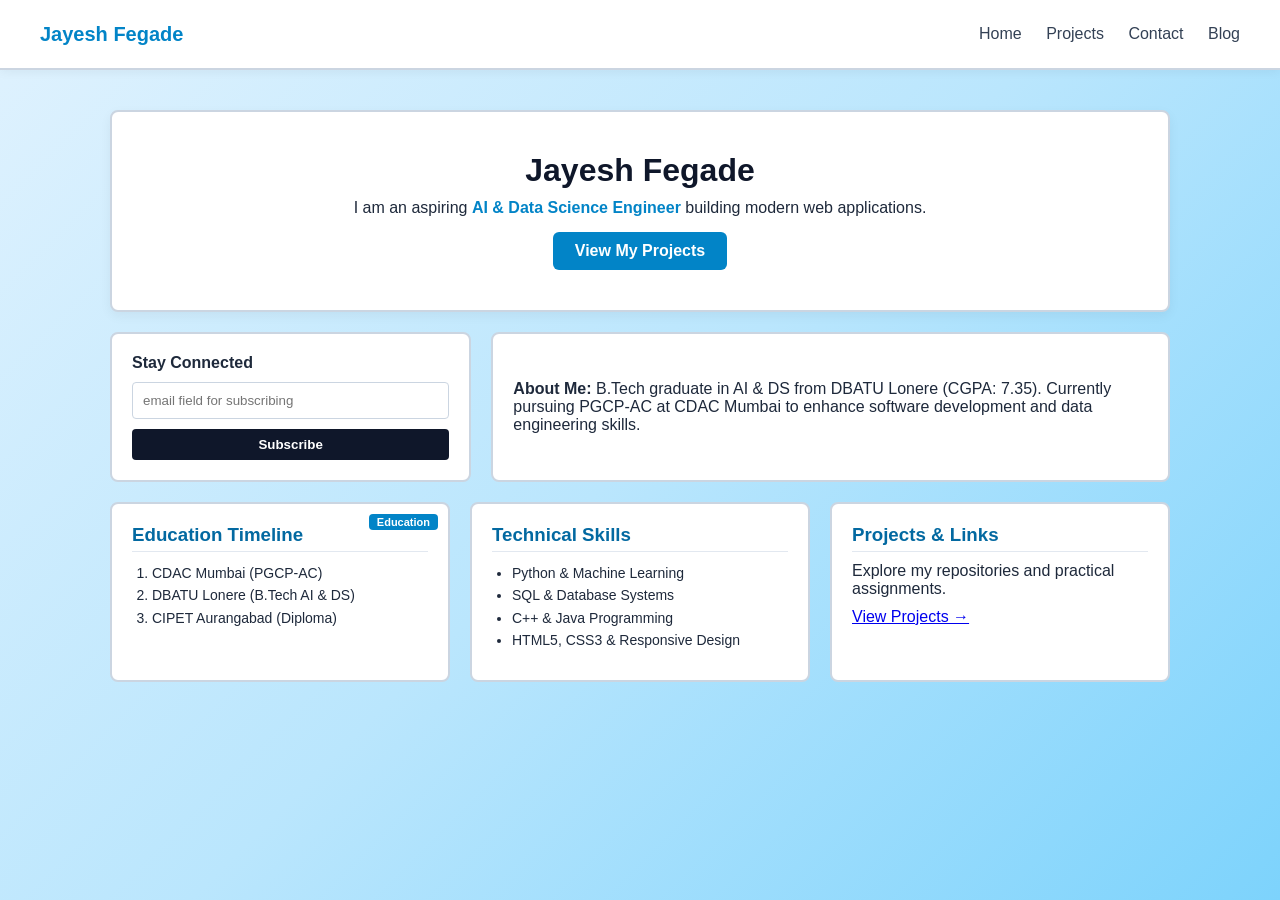
<file: Jayesh_Assignment1/Portfolio/index.html>
<!DOCTYPE html>
<html lang="en">
<head>
    <meta charset="UTF-8">
    <meta name="viewport" content="width=device-width, initial-scale=1.0">
    <title>Jayesh Fegade - Portfolio</title>
    <link rel="stylesheet" href="style.css">
</head>
<body>
    <!-- Header with logo and navigation -->
    <header id="main-nav">
        <div class="logo">
            <span>Jayesh Fegade</span>
        </div>
        <nav class="nav-links">
            <a href="index.html">Home</a>
            <a href="projects.html">Projects</a>
            <a href="contact.html">Contact</a>
            <a href="blog.html">Blog</a>
        </nav>
    </header>

    <div class="main-container">
        <!-- Hero Section -->
        <section class="hero-section">
            <h1>Jayesh Fegade</h1>
            <p>I am an aspiring <span class="highlight">AI & Data Science Engineer</span> building modern web applications.</p>
            <a href="projects.html" class="hero-btn">View My Projects</a>
        </section>

        <!-- Middle Row: Email Subscribe & About Me -->
        <section class="middle-row">
            <div class="subscribe-box">
                <p><strong>Stay Connected</strong></p>
                <input type="email" placeholder="email field for subscribing">
                <button class="sub-btn">Subscribe</button>
            </div>
            <div class="about-wide-box">
                <p><strong>About Me:</strong> B.Tech graduate in AI & DS from DBATU Lonere (CGPA: 7.35). Currently pursuing PGCP-AC at CDAC Mumbai to enhance software development and data engineering skills.</p>
            </div>
        </section>

        <!-- Card Row: 3 Cards side by side -->
        <section class="card-row">
            <div class="card relative-card">
                <span class="badge">Education</span>
                <h3>Education Timeline</h3>
                <ol>
                    <li>CDAC Mumbai (PGCP-AC)</li>
                    <li>DBATU Lonere (B.Tech AI & DS)</li>
                    <li>CIPET Aurangabad (Diploma)</li>
                </ol>
            </div>
            <div class="card">
                <h3>Technical Skills</h3>
                <ul>
                    <li>Python & Machine Learning</li>
                    <li>SQL & Database Systems</li>
                    <li>C++ & Java Programming</li>
                    <li>HTML5, CSS3 & Responsive Design</li>
                </ul>
            </div>
            <div class="card">
                <h3>Projects & Links</h3>
                <p>Explore my repositories and practical assignments.</p>
                <p style="margin-top: 10px;"><a href="projects.html">View Projects &rarr;</a></p>
            </div>
        </section>
    </div>
</body>
</html>
</file>
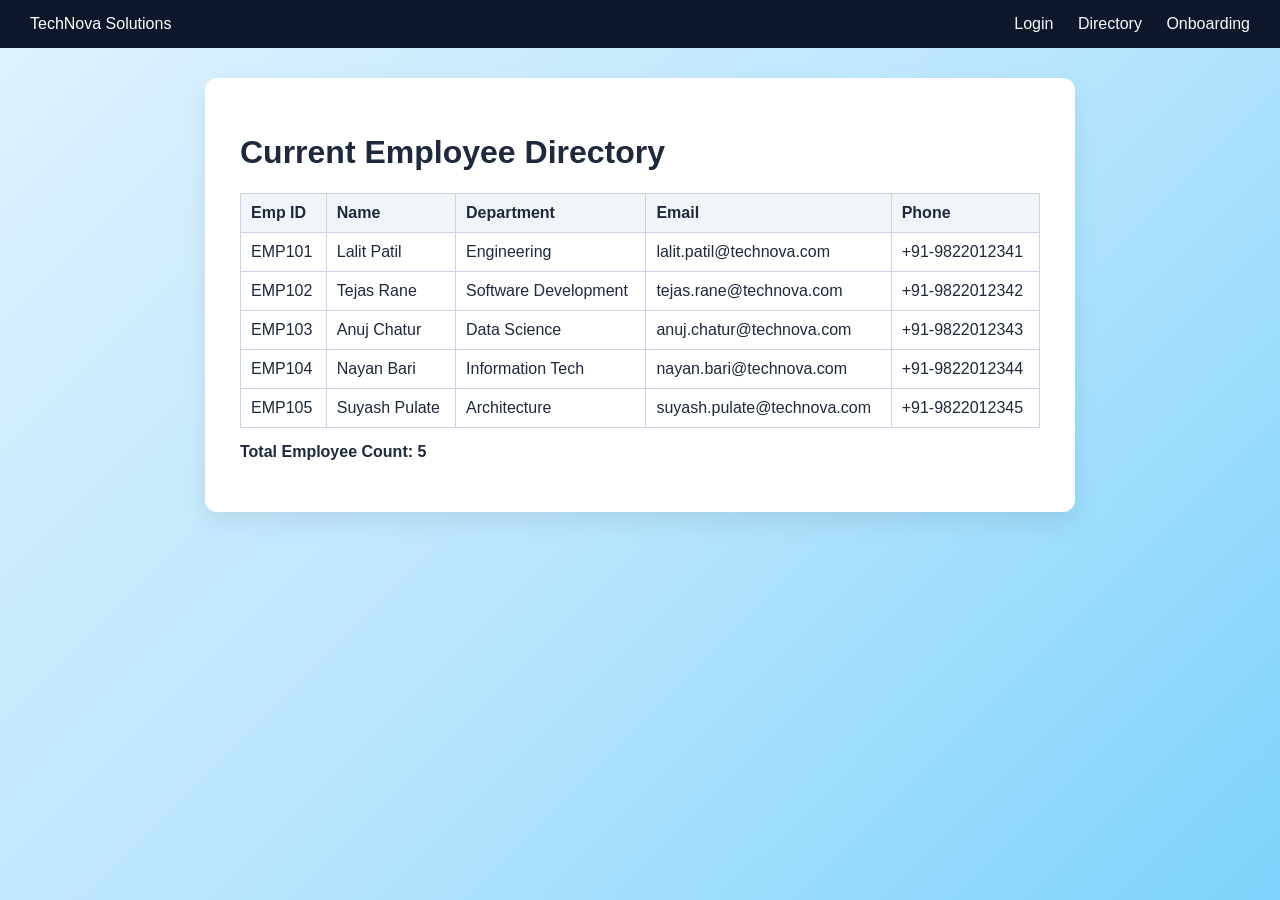
<file: Jayesh_Assignment1/hr-portal/directory.html>
<!DOCTYPE html>
<html lang="en">
<head>
    <meta charset="UTF-8">
    <title>TechNova - Employee Directory</title>
    <link rel="stylesheet" href="style.css">
</head>
<body>
    <header class="portal-nav">
        <div class="brand">TechNova Solutions</div>
        <nav>
            <a href="login.html">Login</a>
            <a href="directory.html">Directory</a>
            <a href="onboarding.html">Onboarding</a>
        </nav>
    </header>

    <main class="portal-content">
        <h1>Current Employee Directory</h1>
        
        <table class="directory-table">
            <thead>
                <tr>
                    <th>Emp ID</th>
                    <th>Name</th>
                    <th>Department</th>
                    <th>Email</th>
                    <th>Phone</th>
                </tr>
            </thead>
            <tbody>
                <tr><td>EMP101</td><td>Lalit Patil</td><td>Engineering</td><td>lalit.patil@technova.com</td><td>+91-9822012341</td></tr>
                <tr><td>EMP102</td><td>Tejas Rane</td><td>Software Development</td><td>tejas.rane@technova.com</td><td>+91-9822012342</td></tr>
                <tr><td>EMP103</td><td>Anuj Chatur</td><td>Data Science</td><td>anuj.chatur@technova.com</td><td>+91-9822012343</td></tr>
                <tr><td>EMP104</td><td>Nayan Bari</td><td>Information Tech</td><td>nayan.bari@technova.com</td><td>+91-9822012344</td></tr>
                <tr><td>EMP105</td><td>Suyash Pulate</td><td>Architecture</td><td>suyash.pulate@technova.com</td><td>+91-9822012345</td></tr>
            </tbody>
        </table>

        <p class="total-summary">Total Employee Count: 5</p>
    </main>
</body>
</html>
</file>
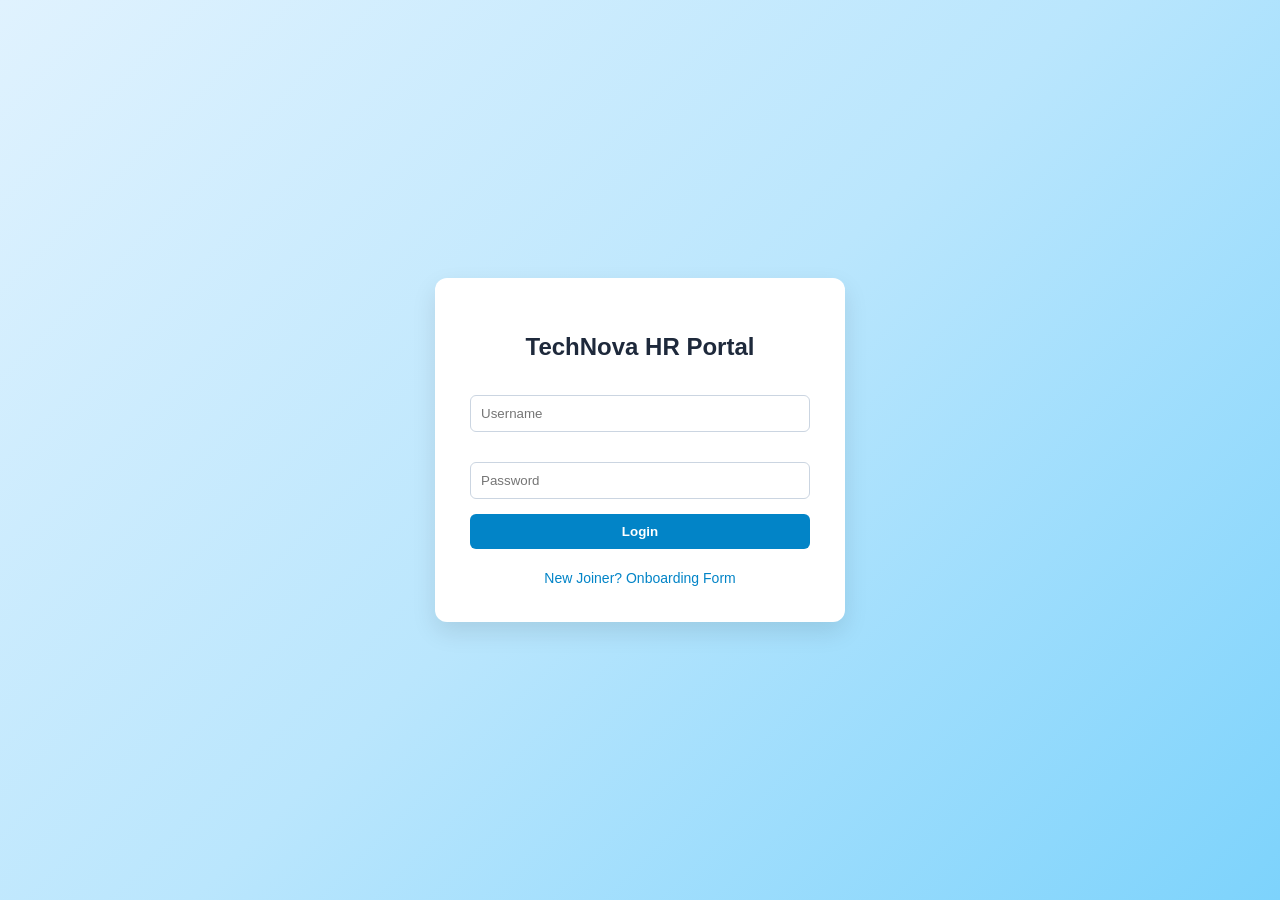
<file: Jayesh_Assignment1/hr-portal/login.html>
<!DOCTYPE html>
<html lang="en">
<head>
    <meta charset="UTF-8">
    <title>TechNova Solutions - HR Login</title>
    <link rel="stylesheet" href="style.css">
</head>
<body class="login-page">
    <div class="login-card">
        <h2>TechNova HR Portal</h2>
        <form action="directory.html" method="POST">
            <input type="text" class="custom-input" placeholder="Username" required>
            <input type="password" class="custom-input" placeholder="Password" required>
            <button type="submit" id="btn-login">Login</button>
        </form>
        <div class="signup-link">
            <a href="onboarding.html" class="no-underline">New Joiner? Onboarding Form</a>
        </div>
    </div>
</body>
</html>
</file>
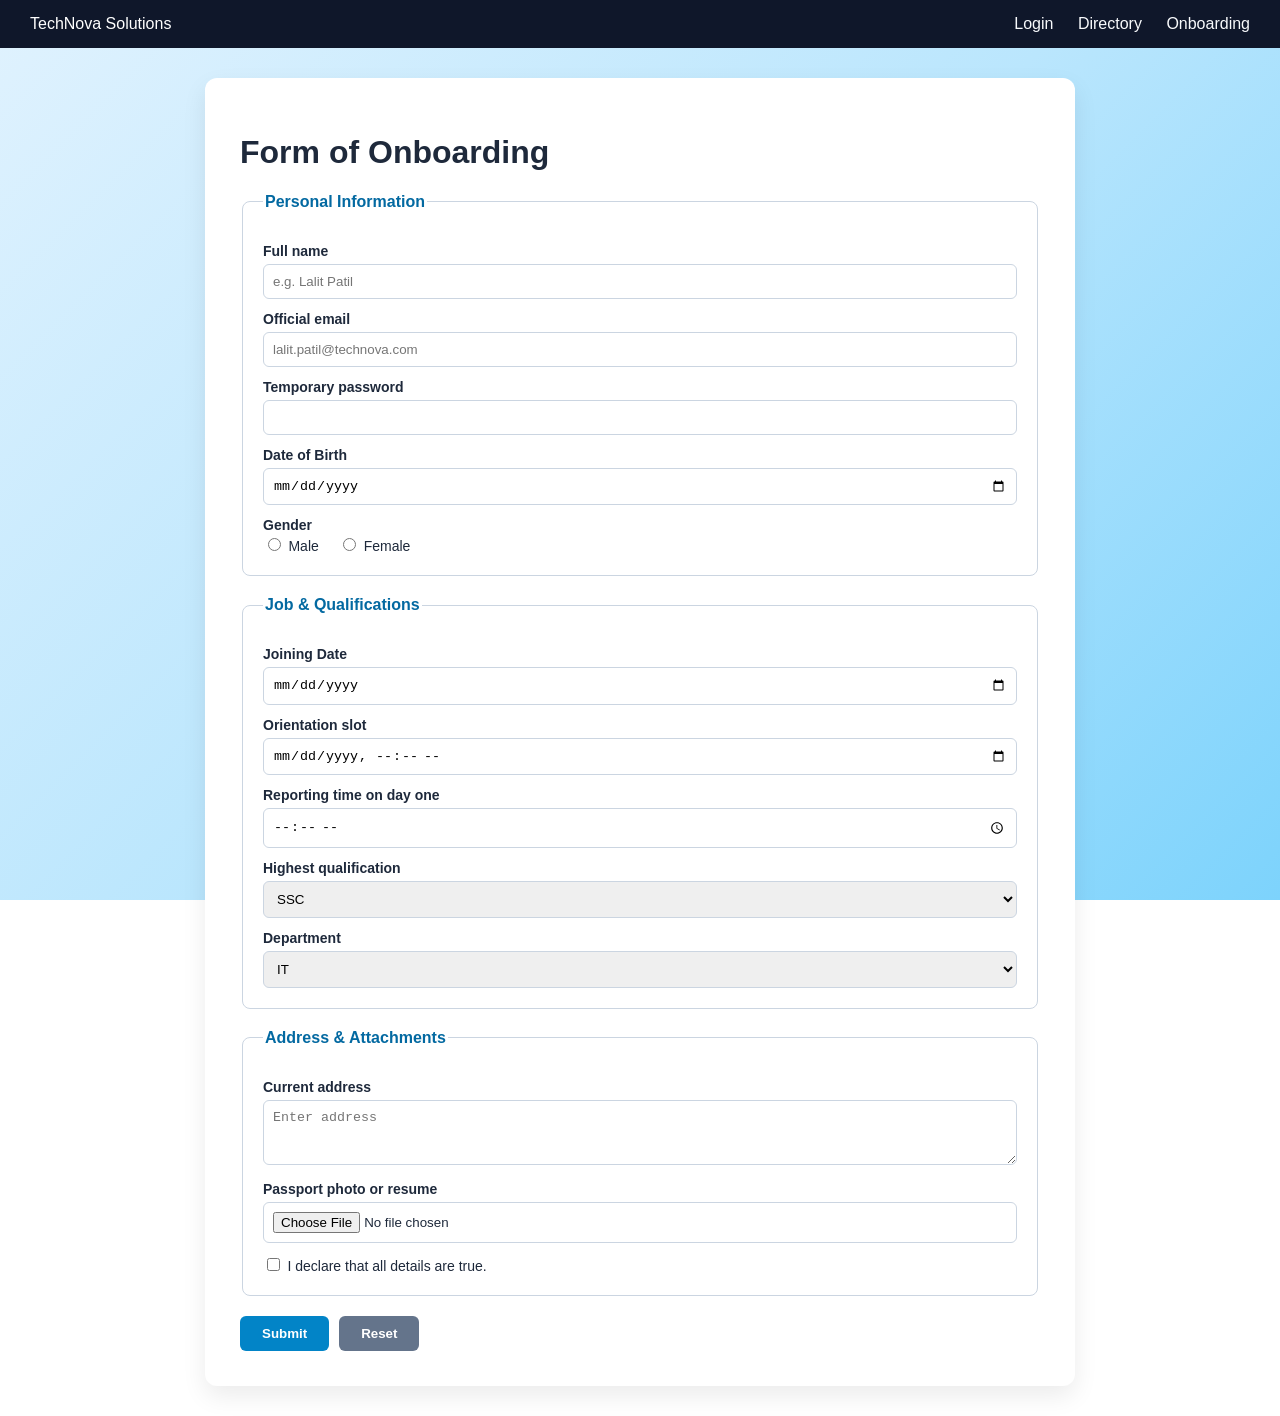
<file: Jayesh_Assignment1/hr-portal/onboarding.html>
<!DOCTYPE html>
<html lang="en">
<head>
    <meta charset="UTF-8">
    <title>TechNova - New Joiner Onboarding</title>
    <link rel="stylesheet" href="style.css">
</head>
<body>
    <header class="portal-nav">
        <div class="brand">TechNova Solutions</div>
        <nav>
            <a href="login.html">Login</a>
            <a href="directory.html">Directory</a>
            <a href="onboarding.html">Onboarding</a>
        </nav>
    </header>

    <main class="portal-content">
        <h1>Form of Onboarding</h1>
        
        <form action="http://localhost/onboard_submit" method="POST">
            <fieldset>
                <legend>Personal Information</legend>
                
                <label for="full-name">Full name</label>
                <input type="text" id="full-name" name="full_name" placeholder="e.g. Lalit Patil" required>

                <label for="official-email">Official email</label>
                <input type="email" id="official-email" name="official_email" placeholder="lalit.patil@technova.com" required>

                <label for="temp-pass">Temporary password</label>
                <input type="password" id="temp-pass" name="temp_password" required>

                <label for="dob">Date of Birth</label>
                <input type="date" id="dob" name="dob" required>

                <label>Gender</label>
                <input type="radio" id="g-male" name="gender" value="male">
                <label for="g-male" class="inline">Male</label>
                <input type="radio" id="g-female" name="gender" value="female">
                <label for="g-female" class="inline">Female</label>
            </fieldset>

            <fieldset>
                <legend>Job & Qualifications</legend>

                <label for="joining-date">Joining Date</label>
                <input type="date" id="joining-date" name="joining_date" required>

                <label for="orientation-slot">Orientation slot</label>
                <input type="datetime-local" id="orientation-slot" name="orientation_slot">

                <label for="reporting-time">Reporting time on day one</label>
                <input type="time" id="reporting-time" name="reporting_time">

                <label for="qualification">Highest qualification</label>
                <select id="qualification" name="qualification">
                    <option value="ssc">SSC</option>
                    <option value="diploma">Diploma</option>
                    <option value="btech">B.Tech / B.E.</option>
                    <option value="mtech">M.Tech</option>
                </select>

                <label for="department">Department</label>
                <select id="department" name="department">
                    <option value="it">IT</option>
                    <option value="hr">Human Resources</option>
                    <option value="data">Data Science</option>
                    <option value="ops">Operations</option>
                </select>
            </fieldset>

            <fieldset>
                <legend>Address & Attachments</legend>

                <label for="address">Current address</label>
                <textarea id="address" name="address" rows="3" placeholder="Enter address"></textarea>

                <label for="resume-upload">Passport photo or resume</label>
                <input type="file" id="resume-upload" name="resume_upload">

                <div style="margin-top: 10px;">
                    <input type="checkbox" id="declaration" name="declaration" required>
                    <label for="declaration" class="inline">I declare that all details are true.</label>
                </div>
            </fieldset>

            <div class="button-group">
                <button type="submit" class="btn-portal">Submit</button>
                <button type="reset" class="btn-portal btn-reset">Reset</button>
            </div>
        </form>
    </main>
</body>
</html>
</file>
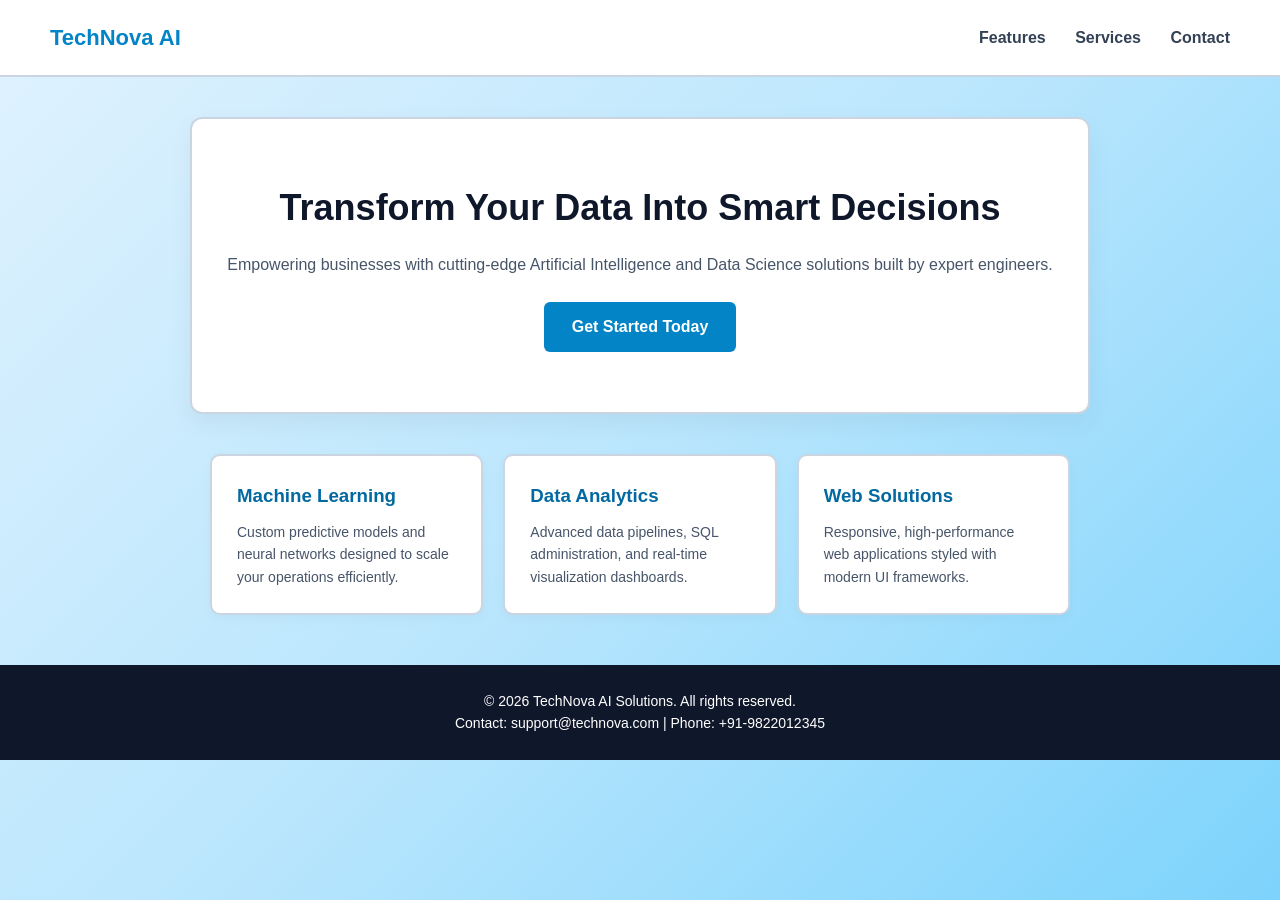
<file: Jayesh_Assignment1/landing-page/landing.html>
<!DOCTYPE html>
<html lang="en">
<head>
    <meta charset="UTF-8">
    <meta name="viewport" content="width=device-width, initial-scale=1.0">
    <title>TechNova AI Solutions - Landing Page</title>
    <link rel="stylesheet" href="landing.css">
</head>
<body>

    <!-- Header Navigation -->
    <header class="landing-header">
        <div class="logo">TechNova AI</div>
        <nav class="nav-links">
            <a href="#features">Features</a>
            <a href="#services">Services</a>
            <a href="#contact">Contact</a>
        </nav>
    </header>

    <!-- Hero Section -->
    <section class="hero">
        <h1>Transform Your Data Into Smart Decisions</h1>
        <p>Empowering businesses with cutting-edge Artificial Intelligence and Data Science solutions built by expert engineers.</p>
        <a href="#contact" class="cta-btn">Get Started Today</a>
    </section>

    <!-- Features / Highlights Section -->
    <section class="features-container" id="features">
        <div class="feature-card">
            <h3>Machine Learning</h3>
            <p>Custom predictive models and neural networks designed to scale your operations efficiently.</p>
        </div>
        <div class="feature-card">
            <h3>Data Analytics</h3>
            <p>Advanced data pipelines, SQL administration, and real-time visualization dashboards.</p>
        </div>
        <div class="feature-card">
            <h3>Web Solutions</h3>
            <p>Responsive, high-performance web applications styled with modern UI frameworks.</p>
        </div>
    </section>

    <!-- Footer -->
    <footer class="landing-footer" id="contact">
        <p>&copy; 2026 TechNova AI Solutions. All rights reserved.</p>
        <p>Contact: support@technova.com | Phone: +91-9822012345</p>
    </footer>

</body>
</html>
</file>
<file: Jayesh_Assignment1/Portfolio/style.css>
* {
    margin: 0;
    padding: 0;
    box-sizing: border-box;
}

body {
    font-family: 'Segoe UI', Arial, sans-serif;
    /* Light Blue Gradient Theme */
    background: linear-gradient(135deg, #e0f2fe, #bae6fd, #7dd3fc);
    background-attachment: fixed;
    color: #1e293b;
}

/* Header Fixed at Top */
#main-nav {
    position: fixed;
    top: 0;
    left: 0;
    right: 0;
    height: 70px;
    background: #ffffff;
    display: flex;
    justify-content: space-between;
    align-items: center;
    padding: 0 40px;
    border-bottom: 2px solid #cbd5e1;
    box-shadow: 0 2px 10px rgba(0, 0, 0, 0.05);
    z-index: 1000;
}

#main-nav .logo {
    font-size: 20px;
    font-weight: bold;
    color: #0284c7;
}

.nav-links a {
    margin-left: 20px;
    text-decoration: none;
    color: #334155;
    font-weight: 500;
}

.nav-links a:hover {
    color: #0284c7;
}

/* Main Container spacing */
.main-container {
    max-width: 1100px;
    margin: 90px auto 40px auto;
    padding: 20px;
}

/* Hero Section */
.hero-section {
    text-align: center;
    background: #ffffff;
    border: 2px solid #cbd5e1;
    padding: 40px;
    margin-bottom: 20px;
    border-radius: 8px;
    box-shadow: 0 4px 12px rgba(0, 0, 0, 0.05);
}

.hero-section h1 {
    font-size: 32px;
    margin-bottom: 10px;
    color: #0f172a;
}

.highlight {
    color: #0284c7;
    font-weight: bold;
}

.hero-btn {
    display: inline-block;
    margin-top: 15px;
    padding: 10px 22px;
    background: #0284c7;
    color: white;
    text-decoration: none;
    border-radius: 6px;
    font-weight: bold;
}

.hero-btn:hover {
    background: #0369a1;
}

/* Middle Row Layout (Flexbox) */
.middle-row {
    display: flex;
    gap: 20px;
    margin-bottom: 20px;
}

.subscribe-box {
    flex: 1;
    background: #ffffff;
    border: 2px solid #cbd5e1;
    padding: 20px;
    display: flex;
    flex-direction: column;
    justify-content: center;
    gap: 10px;
    border-radius: 8px;
}

.subscribe-box input {
    padding: 10px;
    border: 1px solid #cbd5e1;
    border-radius: 4px;
    outline: none;
}

.sub-btn {
    padding: 8px 15px;
    background: #0f172a;
    color: white;
    border: none;
    border-radius: 4px;
    cursor: pointer;
    font-weight: bold;
}

.about-wide-box {
    flex: 2;
    background: #ffffff;
    border: 2px solid #cbd5e1;
    padding: 20px;
    display: flex;
    align-items: center;
    border-radius: 8px;
}

/* Card Row Layout (3 Cards side-by-side using Flexbox) */
.card-row {
    display: flex;
    gap: 20px;
}

.card {
    flex: 1;
    background: #ffffff;
    border: 2px solid #cbd5e1;
    padding: 20px;
    border-radius: 8px;
    min-height: 180px;
}

.card h3 {
    margin-bottom: 10px;
    border-bottom: 1px solid #e2e8f0;
    padding-bottom: 5px;
    color: #0369a1;
}

.card ol, .card ul {
    padding-left: 20px;
    font-size: 14px;
    line-height: 1.6;
}

.relative-card {
    position: relative;
}

.badge {
    position: absolute;
    top: 10px;
    right: 10px;
    background: #0284c7;
    color: white;
    font-size: 11px;
    padding: 2px 8px;
    border-radius: 4px;
    font-weight: bold;
}
</file>
<file: Jayesh_Assignment1/hr-portal/style.css>
body {
    font-family: 'Segoe UI', Arial, sans-serif;
    margin: 0;
    padding: 0;
    background: linear-gradient(135deg, #e0f2fe, #bae6fd, #7dd3fc);
    background-attachment: fixed;
    color: #1e293b;
}

.login-page {
    height: 100vh;
    display: flex;
    justify-content: center;
    align-items: center;
}

.login-card {
    width: 340px;
    background: #ffffff;
    border-radius: 12px;
    text-align: center;
    padding: 35px;
    box-shadow: 0 10px 25px rgba(0,0,0,0.1);
}

.custom-input {
    width: 100%;
    padding: 10px;
    margin: 15px 0;
    border: 1px solid #cbd5e1;
    border-radius: 6px;
    outline: none;
    box-sizing: border-box;
}

.custom-input:focus {
    border-color: #0284c7;
}

#btn-login {
    width: 100%;
    padding: 10px;
    background-color: #0284c7;
    color: white;
    border: none;
    border-radius: 6px;
    cursor: pointer;
    font-weight: bold;
}

#btn-login:hover {
    background-color: #0369a1;
}

.signup-link {
    margin-top: 20px;
}

.no-underline {
    text-decoration: none;
    color: #0284c7;
    font-size: 14px;
}

.portal-nav {
    background-color: #0f172a;
    color: white;
    display: flex;
    justify-content: space-between;
    padding: 15px 30px;
    align-items: center;
}

.portal-nav a {
    color: #f8fafc;
    text-decoration: none;
    margin-left: 20px;
}

.portal-content {
    max-width: 800px;
    margin: 30px auto;
    background: white;
    padding: 35px;
    border-radius: 12px;
    box-shadow: 0 10px 25px rgba(0,0,0,0.08);
}

fieldset {
    margin-bottom: 20px;
    padding: 20px;
    border: 1px solid #cbd5e1;
    border-radius: 8px;
}

legend {
    font-weight: bold;
    color: #0369a1;
}

label {
    display: block;
    margin-top: 12px;
    font-size: 14px;
    font-weight: 600;
}

label.inline {
    display: inline;
    font-weight: normal;
    margin-right: 15px;
}

input, select, textarea {
    width: 100%;
    padding: 9px;
    margin-top: 5px;
    box-sizing: border-box;
    border: 1px solid #cbd5e1;
    border-radius: 6px;
}

input[type="radio"], input[type="checkbox"] {
    width: auto;
}

.button-group {
    margin-top: 20px;
    display: flex;
    gap: 10px;
}

.btn-portal {
    padding: 10px 22px;
    background: #0284c7;
    color: white;
    border: none;
    border-radius: 6px;
    cursor: pointer;
    font-weight: bold;
}

.btn-portal:hover {
    background: #0369a1;
}

.btn-reset {
    background: #64748b;
}

.directory-table {
    width: 100%;
    border-collapse: collapse;
    margin-top: 20px;
}

.directory-table th, .directory-table td {
    border: 1px solid #cbd5e1;
    padding: 10px;
    text-align: left;
}

.directory-table th {
    background-color: #f1f5f9;
}

.total-summary {
    margin-top: 15px;
    font-weight: bold;
}
</file>
<file: Jayesh_Assignment1/landing-page/landing.css>
/* Universal Reset */
* {
    margin: 0;
    padding: 0;
    box-sizing: border-box;
}

body {
    font-family: 'Segoe UI', Arial, sans-serif;
    /* Light Blue Gradient Theme */
    background: linear-gradient(135deg, #e0f2fe, #bae6fd, #7dd3fc);
    background-attachment: fixed;
    color: #1e293b;
    line-height: 1.6;
}

/* Header Navigation */
.landing-header {
    display: flex;
    justify-content: space-between;
    align-items: center;
    background: #ffffff;
    padding: 20px 50px;
    border-bottom: 2px solid #cbd5e1;
    position: sticky;
    top: 0;
    z-index: 1000;
}

.landing-header .logo {
    font-size: 22px;
    font-weight: bold;
    color: #0284c7;
}

.nav-links a {
    margin-left: 25px;
    text-decoration: none;
    color: #334155;
    font-weight: 600;
}

.nav-links a:hover {
    color: #0284c7;
}

/* Hero Section */
.hero {
    text-align: center;
    background: #ffffff;
    max-width: 900px;
    margin: 40px auto;
    padding: 60px 30px;
    border: 2px solid #cbd5e1;
    border-radius: 12px;
    box-shadow: 0 10px 25px rgba(0, 0, 0, 0.05);
}

.hero h1 {
    font-size: 36px;
    color: #0f172a;
    margin-bottom: 15px;
}

.hero p {
    font-size: 16px;
    color: #475569;
    margin-bottom: 25px;
}

.cta-btn {
    display: inline-block;
    padding: 12px 28px;
    background-color: #0284c7;
    color: white;
    text-decoration: none;
    border-radius: 6px;
    font-weight: bold;
    transition: background 0.3s ease;
}

.cta-btn:hover {
    background-color: #0369a1;
}

/* Features Container (Flexbox Row) */
.features-container {
    display: flex;
    gap: 20px;
    max-width: 900px;
    margin: 0 auto 40px auto;
    padding: 0 20px;
}

.feature-card {
    flex: 1;
    background: #ffffff;
    border: 2px solid #cbd5e1;
    padding: 25px;
    border-radius: 10px;
    box-shadow: 0 4px 12px rgba(0, 0, 0, 0.03);
}

.feature-card h3 {
    color: #0369a1;
    margin-bottom: 10px;
}

.feature-card p {
    font-size: 14px;
    color: #475569;
}

/* Footer */
.landing-footer {
    text-align: center;
    background: #0f172a;
    color: white;
    padding: 25px;
    margin-top: 50px;
    font-size: 14px;
}
</file>
